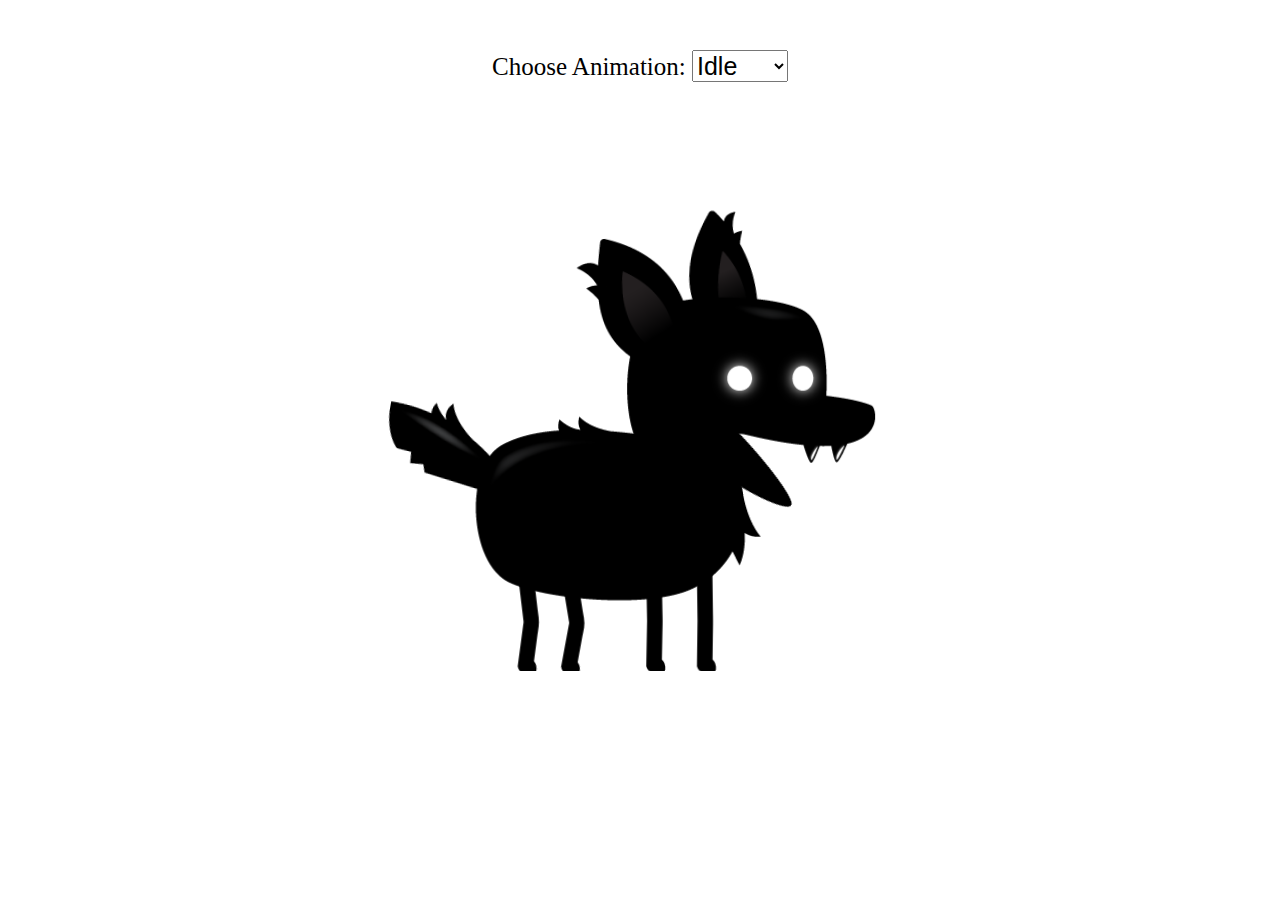
<file: index.html>
<!DOCTYPE html>
<html lang="en">
<head>
    <meta charset="UTF-8">
    <meta http-equiv="X-UA-Compatible" content="IE=edge">
    <meta name="viewport" content="width=device-width, initial-scale=1.0">
    <title>Sprite Animations</title>
    <link rel="stylesheet" href="style.css">
</head>
<body>
    <canvas id="canvas1"></canvas>
    <div class="controls">
        <label for="animations">Choose Animation:</label>
        <select name="" id="animations">
            <option value="idle">Idle</option>
            <option value="jump">Jump</option>
            <option value="fall">Fall</option>
            <option value="run">Run</option>
            <option value="dizzy">Dizzy</option>
            <option value="sit">Sit</option>
            <option value="roll">Roll</option>
            <option value="bite">Bite</option>
            <option value="ko">KO</option>
            <option value="getHit">Get hit</option>
        </select>
    </div>

    <script src="script.js"></script>
    
</body>
</html>
</file>
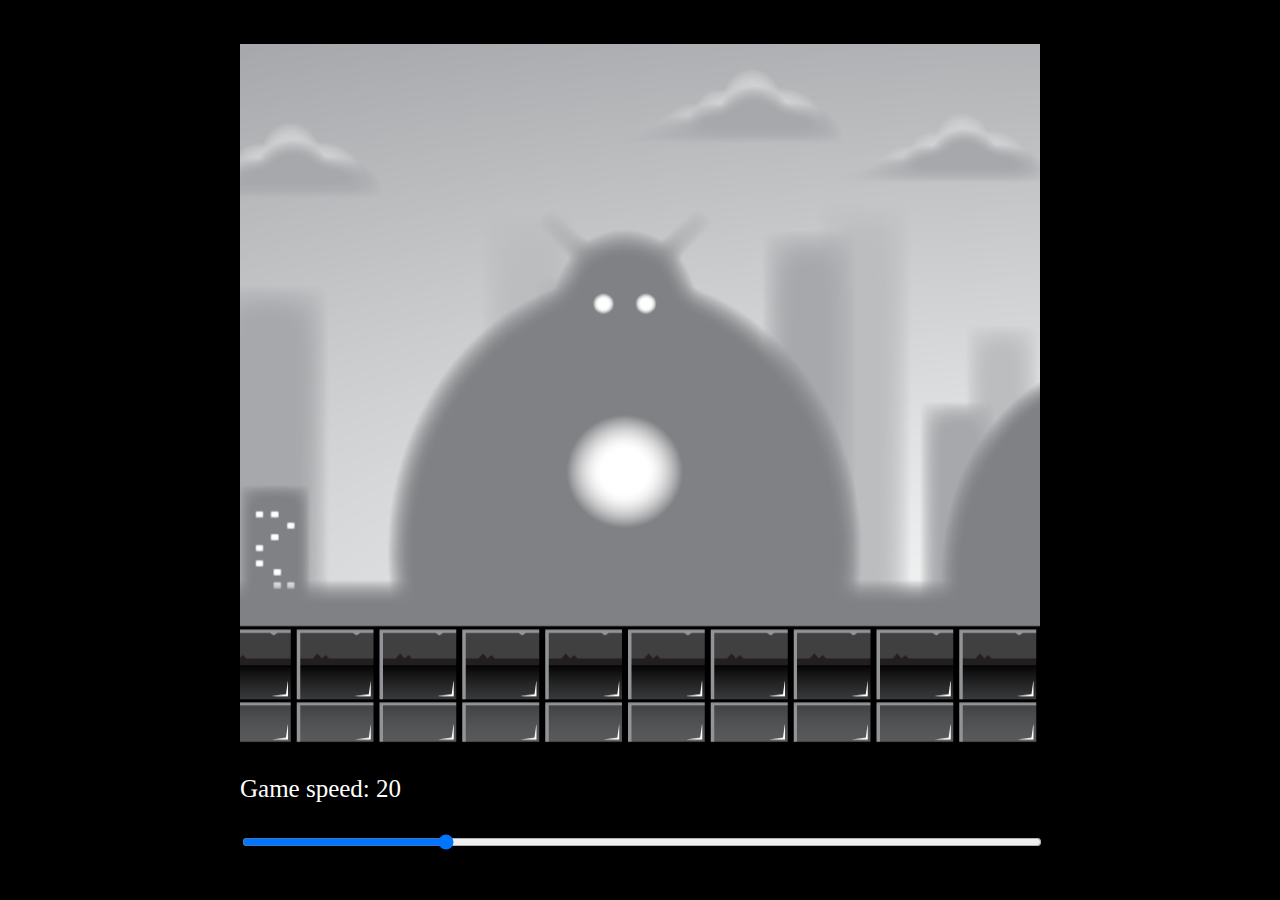
<file: Project_2_Background/index.html>
<!DOCTYPE html>
<html lang="en">
<head>
    <meta charset="UTF-8">
    <meta http-equiv="X-UA-Compatible" content="IE=edge">
    <meta name="viewport" content="width=device-width, initial-scale=1.0">
    <title>Parallax Backgrounds</title>
    <link rel="stylesheet" href="style.css">
</head>
<body>
    <div id="container">
        <canvas id="canvas1"></canvas>
        <p>Game speed: <span id="showGameSpeed"></span></p>
        <input type="range" min="0" max="20" value="5" class="slider" id="slider">
    </div>
    <script src="script.js"></script>
</body>
</html>
</file>
<file: style.css>
#canvas1 {
    position: absolute;
    top: 50%;
    left: 50%;
    transform: translate(-50%, -50%);
    width: 600px;
    height: 600px;
}

.controls {
    position: absolute;
    z-index: 10;
    top: 50px;
    left: 50%;
    transform: translateX(-50%);
}
.controls, select, option {
    font-size: 25px;
}
</file>
<file: Project_2_Background/style.css>
body {
    background: black;
}
#container {
    position: absolute;
    width: 800px;
    transform: translate(-50%, -50%);
    top: 50%;
    left: 50%;
    font-size: 25px;
}
#canvas1 {
    position: relative;
    width: 800px;
    height: 700px;
}
#slider {
    width: 100%;
}
p {
    color: white;
}
</file>
